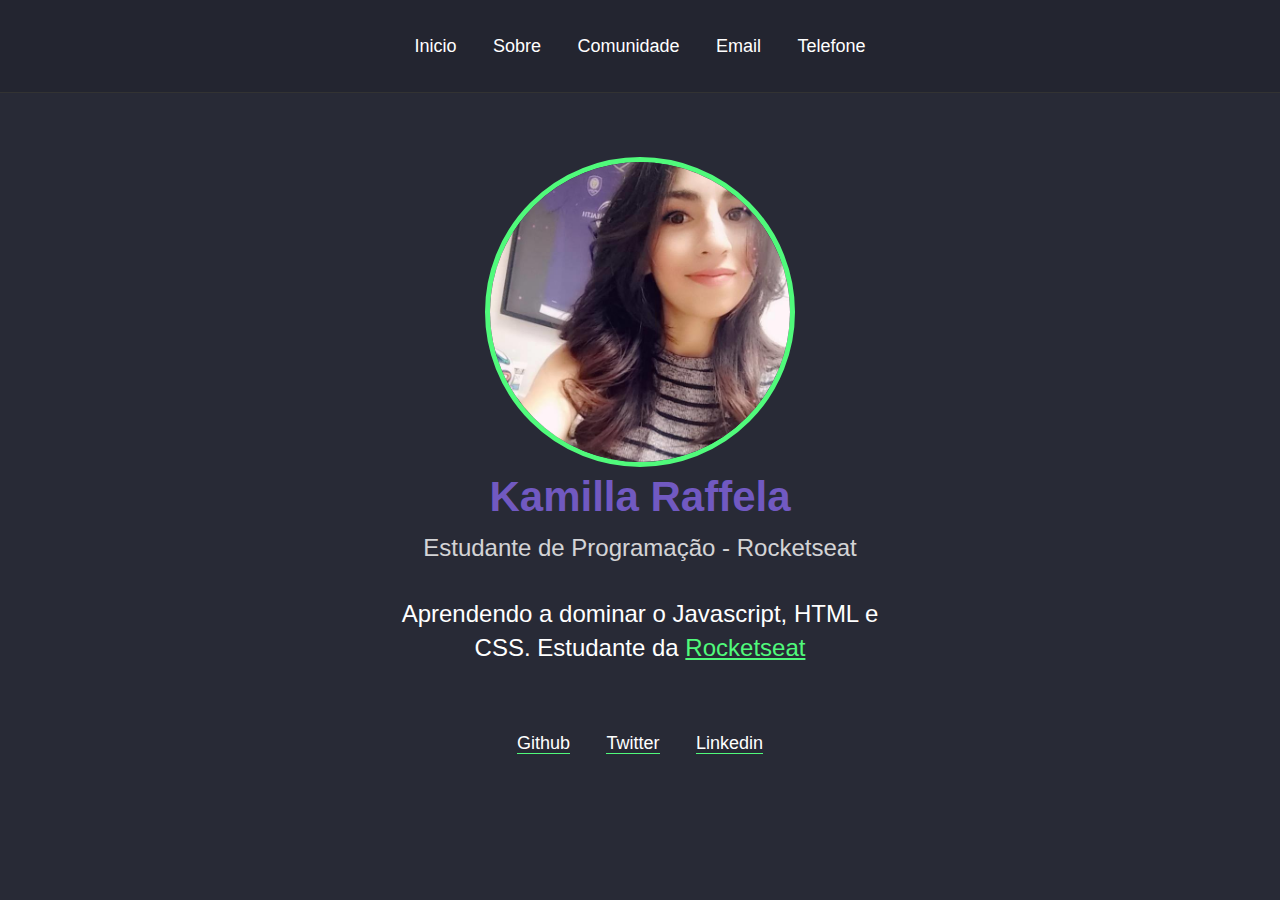
<file: index.html>
<!DOCTYPE html>
<html>
    <head>
        <title>Inicio Alunos</title>
       
        <link rel="stylesheet" href="style.index.css">
        <link rel="icon" href="https://raw.githubusercontent.com/Rocketseat/bootcamp-launchbase-desafios-02/master/desafios/favicon.ico" type="image/x-icon"/>
   

    

    </head>
    
    <body>
        <header>
            <div class="links">
                <a href="index.html" target="_blank">Inicio</a>
                <a href="paginarocket.html" target="_blank">Sobre</a>
                <a href="https://discordapp.com/invite/gCRAFhc" target="_blank">Comunidade</a>
                <a href="oi@rocketseat.com.br" target="_blank">Email</a>
                <a href="+5547992078767" terget="_blank">Telefone</a>
                
            </div>
        </header>
        <div id="wrapper">
            <img src="perfil.png" alt="Kamilla Raffaela">
            <h1>Kamilla Raffela</h1>
            <h2>Estudante de Programação - Rocketseat</h2>
            <p>Aprendendo a dominar o Javascript, HTML e CSS. Estudante  da <a href="https://Rocketseat.com.br"target = "_blank">Rocketseat</a></p>
        </div>
         <div id="links-footer" class="links">
            <a href="https://github.com/KamillaRaffaela" target="_blank">Github</a>
            <a href="https://twitter.com/home"target="_blank">Twitter</a>
            <a href="https://www.linkedin.com/in/kamilla-raffaela-9910a851/"target="_blank">Linkedin</a>
         </div>
    </body>
</html>
</file>
<file: style.index.css>
:root {
    --color-green: #50fa7b; 
    --color-rocket: #7159c1;
}

*{ margin: 0;
   padding: 0;
   border: 0
}
body {
    background: #282a36;
    font-family: 'Fira Sans Condensed', sans-serif;
    color:white;
}
header{
    padding: 32px;
    border-bottom: 1px solid #333;
    background: rgba(0, 0, 0, 0.1);
}
.links {
    text-align: center;
    
}
.links a {
    color: white;
    font-size: 18px;
    line-height: 28px;
    margin: 0 16px;
    text-decoration: none;
}
.links a:hover {
     color: #50fa7b;
     transition: color 200ms;
}

#wrapper {

    text-align:center;
    padding: 32px;
}

#wrapper img {
    border-radius: 50%; 
    border: 5px solid var(--color-green);
    margin-top: 32px;
    height: 300px;
} 
#wrapper h1{
    font-size: 42px;
    line-height: 52px;
    font-weight: bold;
    color: var(--color-rocket);


}
#wrapper h2{
    font-size: 24px;
    line-height: 34px;
    font-weight: normal;
    margin-top: 8px;
    opacity: 0.8;
}
#wrapper p{
    max-width: 500px;
    margin: 32px auto;
    font-size: 24px;
    line-height: 34px;

}
#wrapper p a {
    color: var(--color-green);

}
#links-footer a { 
    border-bottom: 1px solid var(--color-green);
    
}
/*===CARDS===*/

.cards {
    max-width: 800px;
    margin: 0 auto;
    display: grid;
    grid-template-columns: 1fr 1fr 1fr;
    gap: 20px;  
}
.card {
    background-color: var(--color-rocket);
}
.card__image-container img {
    width:100%;
}
.card__content,
.card__info {
    padding: 24px;
}
.card__info {
    display:grid;
    grid-template-columns: 1fr 1fr;
}
.card__price {
    background-color: var(--color-rocket);
    filter:brightness(90%)
}
/* === MODAL === */
.modal-overlay {
    background-color: rgba(0, 0, 0, 0.7);
    width: 100%;
    height: 100%;
    position: fixed;
    top:0;
    opacity:0;
    visibility: hidden;
}
.modal {
    background-color: white;
    width: 90%;
    height:90%;
    margin: 5vh auto;
    position: relative;

}
.modal .close-modal {
    color: black;
    position: absolute;
    right:8px;
    top: 8px;
    cursor:pointer;

}
.modal-overlay.active{
    opacity: 1;
    visibility: visible;
}
iframe{
    width: 100%;
    height: 90%;
    position: absolute;
    top: 5%;
}
</file>
